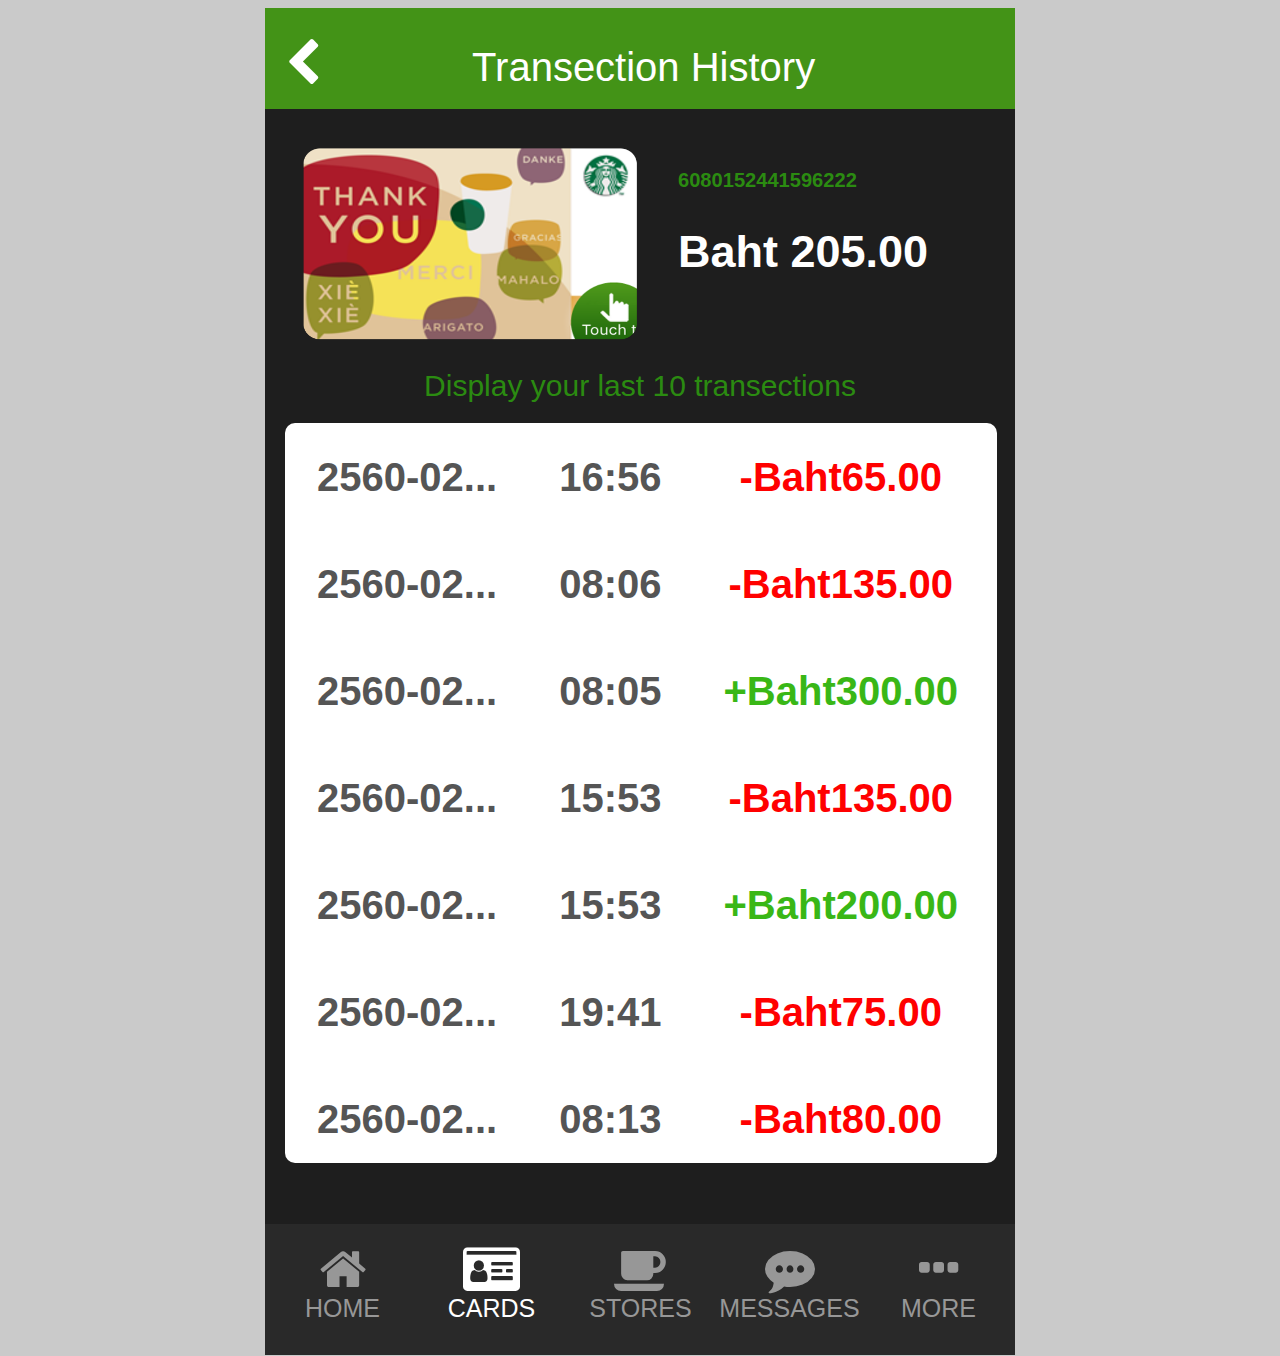
<file: starbuck/transection.html>
<!DOCTYPE html>
<html>
<head>
	<meta http-equiv="Content-Type" content="text/html; charset=utf-8" />
	<title>Star Bucks</title>
<link rel="stylesheet" type="text/css" href="css/style - transection.css">

<link rel="stylesheet" href="css/font-awesome.css">

</head>
<body>
<div class="wrapper">
	<div class="header"><a href="index.html"><i class="fa-chevron-left"></i></a> Transection History</div>

		<div class="background">
			<img class="card" src="image/card.png">
			<div class="baht"><h6>6080152441596222</h6><br><h2>Baht 205.00</h2></div>
			<div class="transection">Display your last 10 transections</div>
			<div class="table">

					<TABLE cellpadding="30">
					            
					            <TR>
					                     <TH style="font-size: 40px;">2560-02...</TH>
					                     <TH style="font-size: 40px;">16:56</TH>
					                     <TH style="font-size: 40px;" class="txt-red">-Baht65.00</TH>
					            </TR>
					            <TR>
					                     <TH style="font-size: 40px;">2560-02...</TH>
					                     <TH style="font-size: 40px;">08:06</TH>
					                     <TH style="font-size: 40px;" class="txt-red">-Baht135.00</TH>
					            </TR> 
					            <TR>
					                     <TH style="font-size: 40px;">2560-02...</TH>
					                     <TH style="font-size: 40px;">08:05</TH>
					                     <TH style="font-size: 40px;" class="txt-green">+Baht300.00</TH>
					            </TR> 
					            <TR>
					                     <TH style="font-size: 40px;">2560-02...</TH>
					                     <TH style="font-size: 40px;">15:53</TH>
					                     <TH style="font-size: 40px;" class="txt-red">-Baht135.00</TH>
					            </TR> 
					            <TR>
					                     <TH style="font-size: 40px;">2560-02...</TH>
					                     <TH style="font-size: 40px;">15:53</TH>
					                     <TH style="font-size: 40px;" class="txt-green">+Baht200.00</TH>
					            </TR> 
					            <TR>
					                     <TH style="font-size: 40px;">2560-02...</TH>
					                     <TH style="font-size: 40px;">19:41</TH>
					                     <TH style="font-size: 40px;" class="txt-red">-Baht75.00</TH>
					            </TR> 
					            <TR>
					                     <TH style="font-size: 40px;">2560-02...</TH>
					                     <TH style="font-size: 40px;">08:13</TH>
					                     <TH style="font-size: 40px;" class="txt-red">-Baht80.00</TH>
					            </TR> 

					</TABLE> 

			</div>
		</div>

		 
		    

			<div class="menu"><!-- <img src="image/menu.png"> -->
				<a href="#"><div class="menu-1"><i class="fa-home"></i><br>HOME</div></a>
				<div class="ac-page"><a href="index.html"><div class="menu-1"><i class="fa-id-card"></i><br>CARDS</div></a></div>    
				<a href="#"><div class="menu-1"><i class="fa-coffee"></i><br>STORES</div></a>
				<a href="#"><div class="menu-1"><i class="fa-commenting"></i><br>MESSAGES</div></a>
				<a href="#"><div class="menu-1"><i class="fa-ellipsis-h"></i><br>MORE</div></a>
			</div>
</div>
</body>
</html>
</file>
<file: starbuck/css/style - transection.css>
@font-face {
  font-family: 'FontAwesome';
  src: url('../fonts/fontawesome-webfont.eot?v=4.7.0');
  src: url('../fonts/fontawesome-webfont.eot?#iefix&v=4.7.0') format('embedded-opentype'), url('../fonts/fontawesome-webfont.woff2?v=4.7.0') format('woff2'), url('../fonts/fontawesome-webfont.woff?v=4.7.0') format('woff'), url('../fonts/fontawesome-webfont.ttf?v=4.7.0') format('truetype'), url('../fonts/fontawesome-webfont.svg?v=4.7.0#fontawesomeregular') format('svg');
  font-weight: normal;
  font-style: normal;
}

.wrapper{
	background: #fff;
	width: 750px;
	height: 1334px;
	margin: 0 auto;
}
body{
	background: #cacaca;
	font-family: 'Arial';
	color: #555555;
}

.header{background: #439317;
	width: 750px;
	height: 71px; /*101*/
	color: #fff;
	font-size: 40px;
	 
	padding-top: 30px;
}
 .fa-chevron-left{
	
	color:white;
	margin-left: 20px;
	margin-right: 140px;
}


.background{
	width: 750px;
	height: 1115px;
	background-color: #1e1e1e;
}

i {
	font-family: 'FontAwesome';
	 font-style:normal;
	 font-size:50px;

}



.card {
width: 413px;
	height: 250px;
	float: left;
}

h6{
		font-family: 'Arial';
		margin: 0px;
		color: #2b8b11;
}

h2{
		font-family: 'Arial';
		margin: 0px;
}
.table{
	width: 712px;
	height: 740px;
	background-color: white;
	-webkit-border-radius:10px;
    -moz-border-radius:10px;
    margin-left: 20px;
}
.transection{
	font-family: 'Arial';
		color: #2b8b11;
		font-size: 30px;
		text-align: center;
		margin-bottom: 20px;
	}

	.txt-red{
		color: red;
	}

	.txt-green{
		color: #39b716;
	}

.baht{
	width: 303px;
	height: 200px;
	color: white;
	float: left;
	font-size: 30px;
	margin-top: 60px;
}
.menu{
	width: 750px;
	height: 131px;
	/*background-image:url("image/menu.png");*/
     font-size:25px;
     background-color: #292929;
     cursor: pointer;
     float: left;

}
a:link{
	text-decoration:none;
	color: #979797;
}


a:visited{
	text-decoration:none;
	color: #979797;
}
a:hover {
	color: white;
}
.menu-1{
	padding-top: 20px;
	width: 143px;
	height: 112px;
	
	float: left;
	text-align: center;
	margin-left: 6px;
}

.ac-page a{ 
    color: white;
}
</file>
